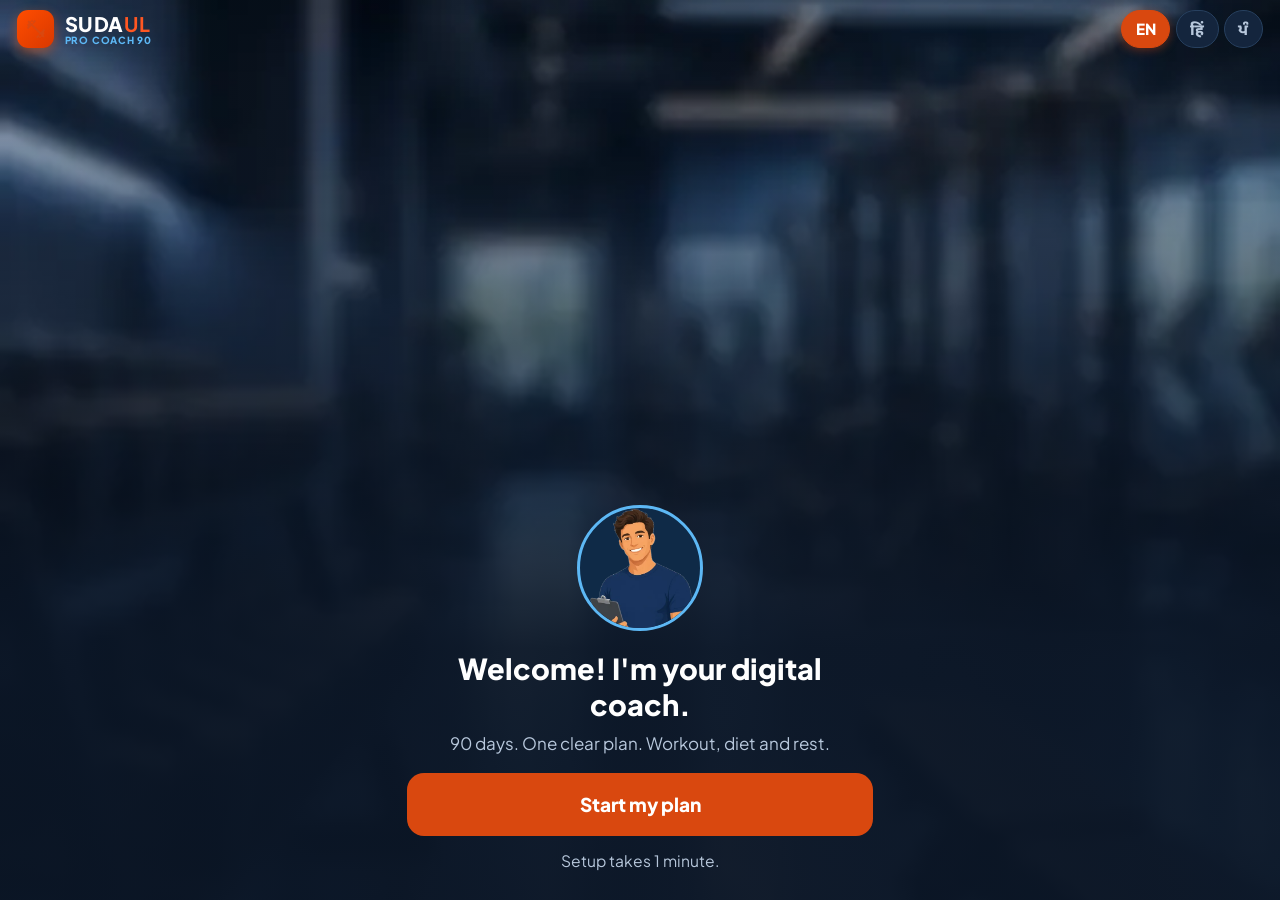
<file: index.html>
<!doctype html>
<html lang="en" class="notranslate" translate="no"><head><meta charset="utf-8">
<meta name="viewport" content="width=device-width,initial-scale=1,viewport-fit=cover">
<meta name="google" content="notranslate">
<meta name="format-detection" content="telephone=no">
<meta name="theme-color" content="#0B1626">
<meta name="mobile-web-app-capable" content="yes">
<title>Sudaul · 90-day coach</title>
<link rel="manifest" href="manifest.json">
<link rel="icon" type="image/png" href="[data-uri]"><link rel="apple-touch-icon" href="[data-uri]">
<link rel="preconnect" href="https://fonts.googleapis.com">
<link rel="preconnect" href="https://fonts.gstatic.com" crossorigin>
<link href="https://fonts.googleapis.com/css2?family=Plus+Jakarta+Sans:wght@500;600;700;800&family=Noto+Sans+Devanagari:wght@500;600;700;800&family=Noto+Sans+Gurmukhi:wght@500;600;700;800&display=swap" rel="stylesheet">
<link rel="stylesheet" href="styles.css?v=26">
</head><body><div id="app"></div><script src="app.js?v=26"></script><script>if("serviceWorker" in navigator&&location.protocol.indexOf("http")===0)navigator.serviceWorker.register("sw.js").catch(function(){})</script></body></html>
</file>
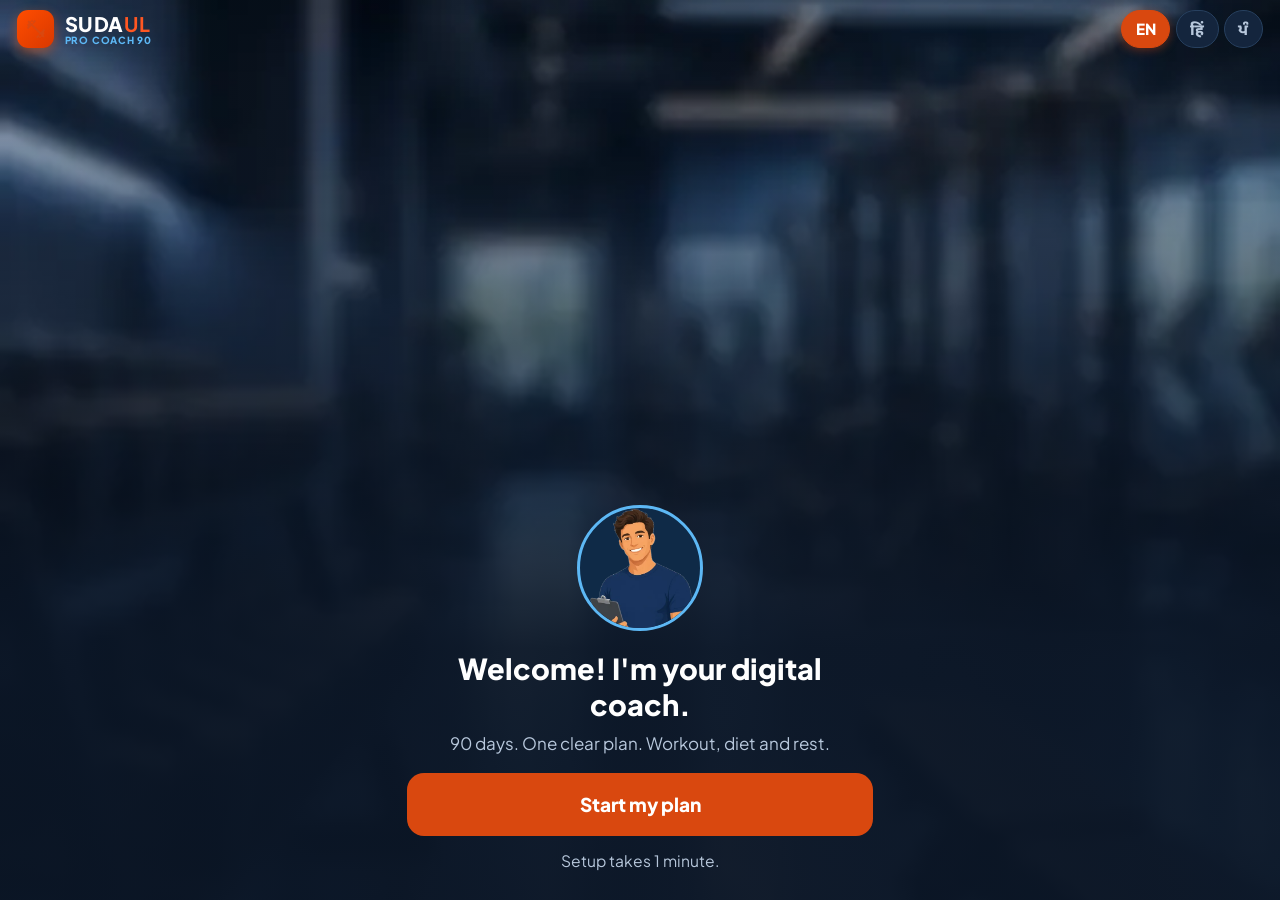
<file: index (1).html>
<!doctype html>
<html lang="en"><head><meta charset="utf-8">
<meta name="viewport" content="width=device-width,initial-scale=1,viewport-fit=cover">
<meta name="theme-color" content="#0B1626">
<meta name="mobile-web-app-capable" content="yes">
<title>Sudaul · 90-day coach</title>
<link rel="manifest" href="manifest.json">
<link rel="icon" type="image/png" href="[data-uri]"><link rel="apple-touch-icon" href="[data-uri]">
<link rel="preconnect" href="https://fonts.googleapis.com">
<link rel="preconnect" href="https://fonts.gstatic.com" crossorigin>
<link href="https://fonts.googleapis.com/css2?family=Plus+Jakarta+Sans:wght@500;600;700;800&family=Noto+Sans+Devanagari:wght@500;600;700;800&family=Noto+Sans+Gurmukhi:wght@500;600;700;800&display=swap" rel="stylesheet">
<link rel="stylesheet" href="styles.css?v=10">
</head><body><div id="app"></div><script src="app.js?v=10"></script><script>if("serviceWorker" in navigator&&location.protocol.indexOf("http")===0)navigator.serviceWorker.register("sw.js").catch(function(){})</script></body></html>
</file>
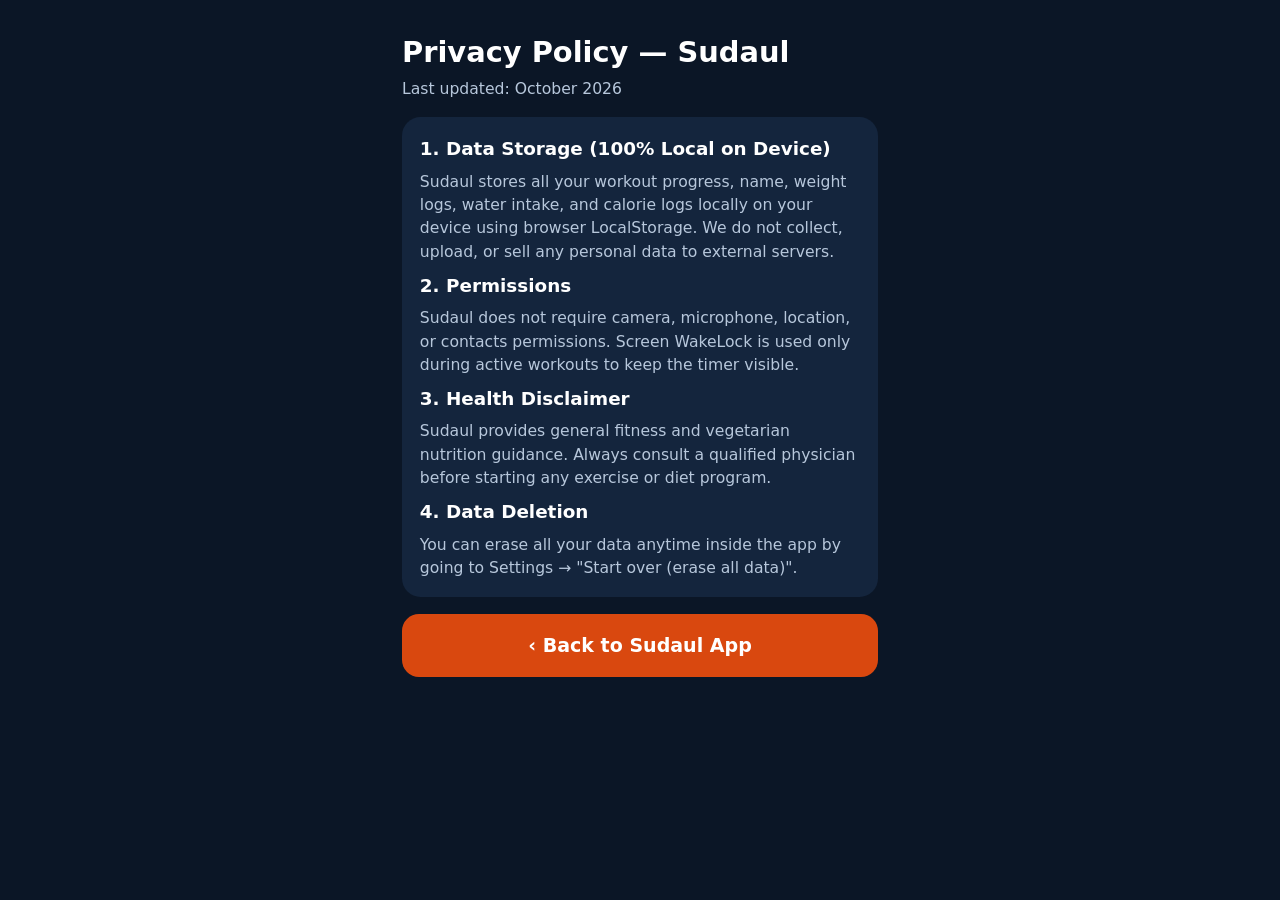
<file: privacy (1).html>
<!doctype html>
<html lang="en">
<head>
<meta charset="utf-8">
<meta name="viewport" content="width=device-width,initial-scale=1">
<title>Privacy Policy — Sudaul</title>
<link rel="stylesheet" href="styles.css">
</head>
<body>
<div class="page" style="padding-top:2rem">
<h1>Privacy Policy — Sudaul</h1>
<p class="muted sm" style="margin:.4rem 0 1rem">Last updated: October 2026</p>
<div class="card">
<h3>1. Data Storage (100% Local on Device)</h3>
<p class="sm muted" style="margin-top:.4rem">Sudaul stores all your workout progress, name, weight logs, water intake, and calorie logs locally on your device using browser LocalStorage. We do not collect, upload, or sell any personal data to external servers.</p>
<div class="sp2"></div>
<h3>2. Permissions</h3>
<p class="sm muted" style="margin-top:.4rem">Sudaul does not require camera, microphone, location, or contacts permissions. Screen WakeLock is used only during active workouts to keep the timer visible.</p>
<div class="sp2"></div>
<h3>3. Health Disclaimer</h3>
<p class="sm muted" style="margin-top:.4rem">Sudaul provides general fitness and vegetarian nutrition guidance. Always consult a qualified physician before starting any exercise or diet program.</p>
<div class="sp2"></div>
<h3>4. Data Deletion</h3>
<p class="sm muted" style="margin-top:.4rem">You can erase all your data anytime inside the app by going to Settings → "Start over (erase all data)".</p>
</div>
<div class="sp"></div>
<a href="index.html" class="btn" style="text-decoration:none">‹ Back to Sudaul App</a>
</div>
</body>
</html>
</file>
<file: styles.css>
:root{--bg:#0B1626;--card:#14253D;--card2:#1b3354;--blue:#5DB8F5;--orange:#D9480F;--white:#fff;--muted:#B7C7DB;--line:#27405f;color-scheme:dark}
*{box-sizing:border-box;-webkit-tap-highlight-color:transparent}
html{font-size:17px}
body{margin:0;background:var(--bg);color:var(--white);font-family:"Plus Jakarta Sans","Noto Sans Devanagari","Noto Sans Gurmukhi",system-ui,-apple-system,BlinkMacSystemFont,"Segoe UI",Roboto,sans-serif;line-height:1.5;min-height:100vh}
button{font:inherit;color:inherit;border:0;background:none;cursor:pointer}
h1,h2,h3,p{margin:0}
h1{font-size:1.7rem;line-height:1.25;font-weight:800}h2{font-size:1.3rem;font-weight:800}h3{font-size:1.08rem;font-weight:700}
.muted{color:var(--muted)}.blue{color:var(--blue)}.sm{font-size:.92rem}
.top{position:fixed;top:0;left:0;right:0;z-index:30;display:flex;justify-content:space-between;align-items:center;padding:.6rem 1rem;padding-top:max(.6rem,env(safe-area-inset-top));background:rgba(11,22,38,.92);backdrop-filter:blur(10px)}
.top.clear{background:transparent;backdrop-filter:none}
.brand{font-weight:800;font-size:1.15rem;letter-spacing:.02em}.brand b{color:var(--orange)}
.langs{display:flex;gap:.3rem}.langs button{padding:.35rem .7rem;border-radius:99px;background:var(--card);font-weight:700;font-size:.9rem;color:var(--muted)}.langs button.on{background:var(--blue);color:#06182b}
html,body{height:100%;overflow-x:hidden;-webkit-overflow-scrolling:touch}
#app{min-height:100vh;display:flex;flex-direction:column}
.page{max-width:30rem;width:100%;margin:0 auto;padding:calc(5.4rem + env(safe-area-inset-top)) 1rem calc(7.8rem + env(safe-area-inset-bottom));box-sizing:border-box;min-height:100vh}
.page::after{content:"";display:block;height:2.5rem;clear:both}
.pad{max-width:30rem;width:100%;margin:0 auto;padding:calc(5.4rem + env(safe-area-inset-top)) 1rem calc(7.8rem + env(safe-area-inset-bottom));box-sizing:border-box;min-height:100vh}
.pad::after{content:"";display:block;height:2.5rem;clear:both}
.nav{position:fixed;bottom:0;left:0;right:0;z-index:30;display:flex;justify-content:center;background:rgba(11,22,38,.96);border-top:1px solid var(--line);padding-bottom:env(safe-area-inset-bottom)}
.nav>div{display:flex;width:100%;max-width:30rem}.nav button{flex:1;padding:.7rem 0 .6rem;font-size:.85rem;color:var(--muted);display:flex;flex-direction:column;align-items:center;gap:.15rem}.nav button.on{color:var(--blue);font-weight:700}.nav svg{width:1.55rem;height:1.55rem}
.welcome{position:fixed;inset:0;background:#0B1626 center/cover;display:flex;flex-direction:column;justify-content:flex-end}
.welcome:before{content:"";position:absolute;inset:0;background:linear-gradient(180deg,rgba(11,22,38,.15),rgba(11,22,38,.55) 38%,rgba(11,22,38,.95) 72%)}
.wbody{position:relative;max-width:30rem;width:100%;margin:0 auto;padding:1.2rem 1.3rem calc(1.6rem + env(safe-area-inset-bottom));text-align:center}
.coach{width:7.4rem;height:7.4rem;border-radius:50%;margin:0 auto 1.1rem;background:#0f2a47;border:3px solid var(--blue);overflow:hidden}.coach img{width:100%;height:100%;object-fit:cover;object-position:50% 12%}
.btn{display:block;width:100%;padding:1rem;border-radius:1rem;background:var(--orange);color:#fff;font-weight:800;font-size:1.12rem;text-align:center}.btn:active{transform:scale(.98)}
.btn.sec{background:transparent;border:2px solid var(--blue);color:var(--blue)}.btn:disabled{opacity:.4}
.card{background:var(--card);border-radius:1.1rem;padding:1.05rem}
.bar{height:.5rem;border-radius:99px;background:var(--line);overflow:hidden}.bar i{display:block;height:100%;background:var(--blue);border-radius:99px;transition:width .3s}
.opt{display:block;width:100%;text-align:left;padding:1.05rem 1.1rem;margin-bottom:.7rem;border-radius:1rem;background:var(--card);border:2px solid transparent;font-weight:700;font-size:1.08rem}.opt.on{border-color:var(--blue);background:var(--card2)}
.inp{width:100%;padding:1rem;border-radius:1rem;border:2px solid var(--line);background:var(--card);color:#fff;font:inherit;font-size:1.15rem}.inp:focus{outline:none;border-color:var(--blue)}
.row{display:flex;justify-content:space-between;align-items:center;gap:.6rem}.gap{display:flex;gap:.6rem}
.chip{padding:.2rem .7rem;border-radius:99px;background:var(--card2);color:var(--blue);font-weight:700;font-size:.88rem}
.stat{flex:1;text-align:center}.stat b{display:block;font-size:1.6rem;color:var(--blue)}
.grid7{display:grid;grid-template-columns:repeat(7,1fr);gap:.35rem}
.cell{aspect-ratio:1;border-radius:.7rem;background:var(--card);font-weight:700;font-size:.95rem;display:flex;align-items:center;justify-content:center;position:relative}
.cell.rest{color:var(--muted);background:transparent;border:1px dashed var(--line)}.cell.done{background:var(--blue);color:#06182b}.cell.today{outline:3px solid var(--orange)}
.tabs{display:flex;gap:.4rem;margin-bottom:1rem}.tabs button{flex:1;padding:.7rem .2rem;border-radius:.9rem;background:var(--card);font-weight:700;font-size:.92rem;color:var(--muted)}.tabs button.on{background:var(--blue);color:#06182b}
.ex{display:flex;gap:.8rem;padding:.9rem 0;border-bottom:1px solid var(--line)}.ex:last-child{border:0}
.num{flex:none;width:2.2rem;height:2.2rem;border-radius:50%;background:var(--card2);color:var(--blue);display:flex;align-items:center;justify-content:center;font-weight:800}
.sets{color:var(--orange);font-weight:800;margin-top:.15rem}
.sp{height:1rem}.sp2{height:.5rem}
.back{color:var(--blue);font-weight:700;padding:.4rem 0;margin-bottom:.4rem}
.dots{display:flex;gap:.35rem;justify-content:center;margin:0 0 1rem}

.run{position:fixed;inset:0;z-index:50;background:var(--bg);display:flex;flex-direction:column;padding:max(1rem,env(safe-area-inset-top)) 1.2rem max(1.2rem,env(safe-area-inset-bottom))}
.run.rest{background:#124a85}.run.rest .bar{background:rgba(255,255,255,.25)}
.rtop{display:flex;align-items:center;gap:.8rem;margin-bottom:1.4rem}.ib{padding:.5rem .8rem;border-radius:.8rem;background:var(--card);font-weight:800}.ib.sm{font-size:.82rem;color:var(--muted)}
.rmid{flex:1;display:flex;flex-direction:column;max-width:30rem;width:100%;margin:0 auto;padding-top:.6rem}
.timer{font-size:4.2rem;font-weight:800;color:var(--blue);font-variant-numeric:tabular-nums;margin:1.2rem 0 .6rem;line-height:1.1}.timer.white{color:#fff}
.bar.tb{height:.6rem}.grow{flex:1}
.btn.wh{background:#fff;color:#124a85}.btn.sec2{background:rgba(255,255,255,.18);color:#fff}
.gap .btn{flex:1}.run.fin{background:radial-gradient(circle at 50% 18%,#17345a,var(--bg) 62%)}

.runpage{min-height:100vh;display:flex;flex-direction:column;padding:1rem;padding-top:max(1rem,env(safe-area-inset-top));max-width:30rem;margin:0 auto}.restbg{background:#0f3f78;max-width:none}.restbg>*{max-width:30rem;width:100%;margin-left:auto;margin-right:auto}
.runtop{display:flex;justify-content:space-between;align-items:center;margin-bottom:.8rem}.ib{width:2.6rem;height:2.6rem;border-radius:50%;background:var(--card);font-size:1.1rem}
.pill{padding:.4rem .75rem;border-radius:99px;background:var(--card);font-weight:700;font-size:.85rem;color:var(--muted)}.pill.on{background:var(--blue);color:#06182b}
.center{flex:1;display:flex;flex-direction:column;align-items:center;justify-content:center;text-align:center;padding-bottom:2rem}.ring{width:13rem;height:13rem}.trophy{width:8rem;height:8rem}
.bigrep{display:flex;flex-direction:column;align-items:center}.bigrep b{font-size:5.5rem;line-height:1;color:var(--blue)}.bigrep span{color:var(--muted);font-size:1.2rem}
.gap .opt{margin-bottom:0;text-align:center;font-size:.95rem;padding:.9rem .3rem}.center .gap{width:100%}.center .btn{width:100%}
.sheet{position:fixed;inset:0;z-index:60;background:rgba(0,0,0,.65);display:flex;align-items:flex-end;justify-content:center;padding:1rem}.sheet .card{width:100%;max-width:30rem}.sheet .opt{background:var(--card2)}

.brand{display:flex;align-items:center;gap:.4rem}.brand svg{width:1.6rem;height:1.6rem;color:var(--orange)}

.opt.meal{margin-bottom:.6rem}.ib:disabled{opacity:.3}.nav button{font-size:.78rem}

.fl{flex:1;display:block}.fl span{display:block;font-size:.85rem;color:var(--muted);margin-bottom:.25rem}select.inp{appearance:none;background-image:none}.chips{display:flex;flex-wrap:wrap;gap:.4rem;margin-top:.4rem}.chipb{padding:.45rem .75rem;border-radius:99px;background:var(--card2);color:#fff;font-size:.88rem;font-weight:600}.warnc{color:var(--orange)!important}.card.row{width:100%}

.exfig{flex:none;width:5.4rem}.exfig svg{width:100%;height:auto;background:var(--card2);border-radius:.7rem;display:block}.fig.big{width:100%;max-width:19rem;height:auto;background:var(--card);border-radius:1rem;margin-bottom:.8rem}

.vid{width:100%;max-height:34vh;border-radius:1rem;background:#000;object-fit:cover;display:block;margin:.4rem auto}.vthumb{width:100%;height:100%;object-fit:cover;border-radius:.6rem;display:block}

/* Clean & Detailed Exercise Cards + Day-by-Day Plan UI */
.excard{background:var(--card2);border:1px solid var(--line);border-radius:1rem;padding:.85rem;margin-bottom:.75rem;cursor:pointer;transition:transform .15s,border-color .15s}
.excard:last-child{margin-bottom:0}
.excard:active{transform:scale(.99);border-color:var(--blue)}
.exhead{display:flex;align-items:center;gap:.75rem}
.exanim{position:relative;flex:none;width:5.6rem;background:var(--bg);border:1px solid var(--line);border-radius:.75rem;padding:.2rem;overflow:hidden}
.exanim svg{width:100%;height:auto;display:block}
.exstep{position:absolute;top:.25rem;left:.25rem;width:1.35rem;height:1.35rem;border-radius:50%;background:var(--blue);color:#06182b;font-size:.75rem;font-weight:800;display:flex;align-items:center;justify-content:center}
.exmeta{flex:1;min-width:0}
.exmeta h3{font-size:1.02rem;line-height:1.25;margin-bottom:.3rem}
.exbadges{display:flex;flex-wrap:wrap;gap:.35rem;margin-bottom:.25rem}
.setsbadge{padding:.18rem .55rem;border-radius:.45rem;background:rgba(217,72,15,.18);border:1px solid rgba(217,72,15,.45);color:#ff8a5b;font-weight:800;font-size:.82rem}
.restbadge{padding:.18rem .55rem;border-radius:.45rem;background:rgba(93,184,245,.14);color:var(--blue);font-weight:700;font-size:.8rem}
.exmus{font-size:.8rem;color:var(--muted);margin-top:.15rem}
.exthumb{position:relative;flex:none;width:3.6rem;height:3.6rem;border-radius:.65rem;overflow:hidden;border:1px solid var(--line);background:#000}
.exthumb img{width:100%;height:100%;object-fit:cover;display:block}
.vplay{position:absolute;inset:0;display:flex;align-items:center;justify-content:center;background:rgba(0,0,0,.35);color:#fff;font-size:.85rem}
.excue{font-size:.88rem;color:var(--muted);margin-top:.55rem;padding-top:.5rem;border-top:1px dashed var(--line)}
.exfoot{margin-top:.4rem;text-align:right;font-size:.8rem;font-weight:700;color:var(--blue)}
.daycard{margin-bottom:.85rem;border:1px solid var(--line)}
.todaycard{border:2px solid var(--orange)}
.donechip{background:var(--blue);color:#06182b}
.dayexlist{display:grid;grid-template-columns:repeat(2,1fr);gap:.5rem;margin-top:.65rem}
.dayexitem{display:flex;align-items:center;gap:.45rem;background:var(--card2);border:1px solid var(--line);border-radius:.75rem;padding:.4rem;cursor:pointer}
.dayexfig{flex:none;width:3.4rem;background:var(--bg);border-radius:.5rem;overflow:hidden}
.dayexfig svg{width:100%;height:auto;display:block}
.dayextxt{min-width:0;flex:1}
.dayextxt b{display:block;font-size:.8rem;line-height:1.2;white-space:nowrap;overflow:hidden;text-overflow:ellipsis}
.dayextxt span{display:block;font-size:.76rem;color:var(--orange);font-weight:700;margin-top:.1rem}
.smbtn{padding:.65rem;font-size:.95rem;border-radius:.8rem}

/* Reference-inspired Hero Banner, Muscle Anatomy Badges, Tabs & Exercise Library */
.dayhero{background:linear-gradient(145deg,#183459,#0e1e36);background-size:cover;background-position:center;border:1px solid var(--line);border-radius:1.15rem;padding:1.15rem;margin:.3rem 0 .8rem}
.dayhero h1{margin:.45rem 0 .35rem;font-size:1.5rem}
.herostats{display:flex;flex-wrap:wrap;gap:.75rem;font-size:.88rem;color:#e2eefc;font-weight:700}
.exright{display:flex;align-items:center;gap:.45rem;flex:none}
.musbox{display:flex;flex-direction:column;align-items:center;background:var(--bg);border:1px solid var(--line);border-radius:.65rem;padding:.2rem .3rem;width:3.2rem}
.mussvg{width:2.2rem;height:2.6rem;display:block}
.musbox span{font-size:.62rem;color:#ff8a5b;font-weight:700;text-align:center;line-height:1.1;margin-top:.1rem;max-width:100%;overflow:hidden;text-overflow:ellipsis;white-space:nowrap}
.rdot{display:inline-block;width:.45rem;height:.45rem;border-radius:50%;background:#ff4d2d;margin-right:.25rem;vertical-align:middle}
.startbig{background:linear-gradient(90deg,#12b886,#0ca678);font-size:1.15rem;letter-spacing:.03em;box-shadow:0 6px 18px rgba(18,184,134,.3)}
.infotitle{display:flex;justify-content:space-between;align-items:center;gap:.6rem;margin-bottom:.4rem}
.itabs{display:flex;background:var(--card);border-radius:99px;padding:.25rem;margin:.7rem 0;border:1px solid var(--line)}
.itabs button{flex:1;padding:.55rem;border-radius:99px;font-weight:800;font-size:.9rem;color:var(--muted)}
.itabs button.on{background:var(--blue);color:#06182b}
.fchip{padding:.35rem .75rem;border-radius:99px;background:var(--card2);border:1px solid var(--line);font-size:.85rem;font-weight:700}
.musshowcase{display:flex;gap:.75rem;margin-top:.8rem}
.musbig{flex:1;background:var(--bg);border:1px solid var(--line);border-radius:.9rem;padding:.6rem;display:flex;align-items:center;justify-content:center}
.musbig svg{width:100%;max-height:7.5rem;height:auto}
.libgrid{display:grid;grid-template-columns:repeat(2,1fr);gap:.65rem}
.libcard{background:var(--card2);border:1px solid var(--line);border-radius:.9rem;padding:.6rem;cursor:pointer;display:flex;flex-direction:column;gap:.25rem}
.libtop{position:relative;background:var(--bg);border-radius:.65rem;padding:.25rem;overflow:hidden}
.libtop svg{width:100%;height:auto;display:block}
.vcam{position:absolute;top:.3rem;right:.3rem;background:#ff4d2d;color:#fff;font-size:.7rem;padding:.15rem .35rem;border-radius:99px}
.libcard b{font-size:.88rem;line-height:1.25;margin-top:.15rem}
.libcard span{font-size:.76rem;color:var(--muted)}

/* Interactive Step-by-Step Coach Tour & Spotlight Guide */
.guidebtn{padding:.35rem .65rem!important;border-radius:99px;background:rgba(217,72,15,.22)!important;border:1px solid var(--orange)!important;color:#ff9b73!important;font-weight:800!important;font-size:.82rem!important}
.tour-backdrop{position:fixed;inset:0;z-index:80;background:rgba(4,10,20,.68);pointer-events:auto;display:flex;flex-direction:column;justify-content:flex-end;padding:1rem;padding-bottom:calc(4.9rem + env(safe-area-inset-bottom))}
.tour-card{max-width:29rem;width:100%;margin:0 auto;background:linear-gradient(155deg,#183254,#0f2038);border:2px solid var(--blue);border-radius:1.2rem;padding:1rem 1.05rem;box-shadow:0 16px 40px rgba(0,0,0,.75);animation:tourPop .22s ease-out}
.tour-card.tour-bottom{margin-top:4.2rem;margin-bottom:auto}
.tour-card.tour-top{margin-top:auto;margin-bottom:.4rem}
@keyframes tourPop{from{opacity:0;transform:translateY(10px) scale(.97)}to{opacity:1;transform:translateY(0) scale(1)}}
.tour-step-badge{padding:.22rem .65rem;border-radius:99px;background:rgba(93,184,245,.18);border:1px solid var(--blue);color:var(--blue);font-weight:800;font-size:.76rem;letter-spacing:.04em}
.tour-skip{font-size:.82rem;font-weight:700;color:var(--muted);padding:.2rem .4rem;border-radius:.5rem;background:rgba(255,255,255,.06)}
.tour-head{display:flex;align-items:flex-start;gap:.75rem;margin:.3rem 0 .4rem}
.tour-avatar{width:3.2rem;height:3.2rem;border-radius:50%;object-fit:cover;object-position:50% 12%;border:2px solid var(--orange);flex:none;background:#0f2a47}
.tour-head h3{font-size:1.05rem;color:#fff;line-height:1.25}
.tour-foot{margin-top:.5rem}
.tour-dots{display:flex;justify-content:center;gap:.35rem}
.tdot{width:.45rem;height:.45rem;border-radius:99px;background:var(--line);transition:all .2s}
.tdot.on{width:1.3rem;background:var(--orange)}
.tour-btn{padding:.75rem 1rem;font-size:.98rem;border-radius:.85rem}
.tour-focus{position:relative!important;z-index:85!important;outline:3px solid var(--orange)!important;box-shadow:0 0 0 6px rgba(217,72,15,.32),0 0 28px rgba(93,184,245,.55)!important;border-radius:1rem;transition:box-shadow .25s}
.top.tour-focus{position:fixed!important;border-radius:0 0 1rem 1rem}
.tour-ptr-badge{position:absolute;right:.65rem;z-index:90;background:var(--orange);color:#fff;font-weight:800;font-size:.78rem;padding:.2rem .55rem;border-radius:99px;box-shadow:0 4px 12px rgba(0,0,0,.5);pointer-events:none;animation:ptrBounce .9s infinite alternate ease-in-out}
.tour-ptr-badge.ptr-down{top:-.85rem}
.tour-ptr-badge.ptr-up{top:-1.65rem;right:auto;left:50%;transform:translateX(-50%)}
@keyframes ptrBounce{from{transform:translateY(0)}to{transform:translateY(-5px)}}

/* Real Human Athlete Photo & Clean Position UI */
.human-left-box{position:relative;flex:none;width:5.4rem;height:4.6rem}
.human-thumb-box{width:100%;height:100%;border-radius:.85rem;overflow:hidden;border:1.5px solid var(--line);background:#091424;position:relative}
.human-thumb-img{width:100%;height:100%;object-fit:cover;object-position:center;display:block}
.vplay-pill{position:absolute;bottom:.25rem;right:.25rem;background:rgba(217,72,15,.92);color:#fff;font-size:.68rem;font-weight:800;padding:.12rem .35rem;border-radius:.35rem;box-shadow:0 2px 6px rgba(0,0,0,.5)}
.mini2{width:3rem!important;height:3rem!important;opacity:.9}

/* Clean Target Muscle Badges & Athlete Visuals */
.target-badge{display:flex;flex-direction:column;align-items:center;justify-content:center;background:linear-gradient(145deg,#132847,#0d1c33);border:1px solid var(--blue);border-radius:.75rem;padding:.35rem .6rem;min-width:4.2rem;text-align:center}
.target-badge .t-dot{font-size:.85rem;line-height:1}
.target-badge b{font-size:.74rem;color:#fff;margin-top:.15rem;white-space:nowrap;max-width:4.6rem;overflow:hidden;text-overflow:ellipsis}
.musbig-clean{flex:1;background:var(--bg);border:1px solid var(--line);border-radius:.9rem;padding:.75rem;display:flex;flex-direction:column;align-items:center;justify-content:center;min-height:7.5rem}
.focus-title-tag{font-size:.82rem;font-weight:800;color:var(--blue);letter-spacing:.02em}
.vid-placeholder{width:100%;height:10rem;background:#000;border-radius:1rem;display:flex;align-items:center;justify-content:center;font-size:3rem;margin:.4rem auto}

/* ========================================================
   SUDAUL 3D HUBS / STORES (साफ़-सुथरे अलग-अलग खाने)
======================================================== */
.hub-section-title{display:flex;align-items:center;justify-content:space-between;margin:.9rem 0 .55rem}
.hub-section-title h3{font-size:1.05rem;font-weight:800;letter-spacing:.02em;color:#fff}
.hub-grid{display:grid;grid-template-columns:repeat(2,1fr);gap:.75rem;margin-bottom:1.15rem}
.hub-card{position:relative;background:linear-gradient(145deg,#132847 0%,#0c1b33 100%);border:1px solid rgba(93,184,245,.22);border-radius:1.15rem;padding:.9rem .85rem;display:flex;flex-direction:column;gap:.4rem;cursor:pointer;box-shadow:0 8px 24px rgba(0,0,0,.45);transition:transform .18s ease,border-color .18s ease}
.hub-card:active{transform:scale(.97);border-color:var(--orange)}
.hub-icon-3d{width:3.1rem;height:3.1rem;border-radius:.95rem;display:flex;align-items:center;justify-content:center;font-size:1.6rem;box-shadow:0 8px 18px rgba(0,0,0,.5);margin-bottom:.2rem;border:1px solid rgba(255,255,255,.15)}
.hub-blue .hub-icon-3d{background:linear-gradient(135deg,#1e40af 0%,#3b82f6 50%,#60a5fa 100%)}
.hub-green .hub-icon-3d{background:linear-gradient(135deg,#065f46 0%,#10b981 50%,#34d399 100%)}
.hub-purple .hub-icon-3d{background:linear-gradient(135deg,#4338ca 0%,#6366f1 50%,#818cf8 100%)}
.hub-gold .hub-icon-3d{background:linear-gradient(135deg,#b45309 0%,#f59e0b 50%,#fbbf24 100%)}
.hub-card b{font-size:.95rem;font-weight:800;line-height:1.25;color:#fff}
.hub-card span{font-size:.78rem;color:var(--muted);line-height:1.35}
.hub-tag{position:absolute;top:.65rem;right:.65rem;font-size:.65rem;font-weight:800;padding:.15rem .45rem;border-radius:99px;background:rgba(93,184,245,.16);color:var(--blue);border:1px solid rgba(93,184,245,.3)}

/* Level Selector Bar (Beginner -> Pro) */
.pro-lvl-bar{display:flex;background:var(--card);border-radius:1rem;padding:.3rem;gap:.3rem;margin:.75rem 0;border:1px solid var(--line)}
.pro-lvl-bar button{flex:1;padding:.65rem .3rem;border-radius:.75rem;font-weight:800;font-size:.85rem;color:var(--muted);transition:all .2s ease}
.pro-lvl-bar button.lvl-0.on{background:linear-gradient(135deg,#059669,#10b981);color:#fff;box-shadow:0 4px 14px rgba(16,185,129,.35)}
.pro-lvl-bar button.lvl-1.on{background:linear-gradient(135deg,#d97706,#f59e0b);color:#fff;box-shadow:0 4px 14px rgba(245,158,11,.35)}
.pro-lvl-bar button.lvl-2.on{background:linear-gradient(135deg,#dc2626,#ef4444);color:#fff;box-shadow:0 4px 14px rgba(239,68,68,.35)}

.pro-guidance-card{background:linear-gradient(145deg,#132847,#0e1c31);border:1.5px solid var(--blue);border-radius:1.15rem;padding:1rem;margin-bottom:1rem;box-shadow:0 8px 24px rgba(0,0,0,.4)}
.pro-guidance-header{display:flex;align-items:center;justify-content:space-between;margin-bottom:.5rem}
.pro-stats-strip{display:flex;flex-wrap:wrap;gap:.5rem;margin:.55rem 0 .35rem}
.pro-stat-chip{padding:.25rem .65rem;border-radius:.55rem;background:rgba(93,184,245,.14);border:1px solid rgba(93,184,245,.3);color:var(--blue);font-weight:800;font-size:.82rem}

/* Language Switcher Polish */
.langs button{padding:.38rem .8rem;border-radius:99px;background:var(--card);font-weight:800;font-size:.9rem;color:var(--muted);border:1px solid var(--line);transition:all .18s ease}
.langs button.on{background:var(--orange);color:#fff;border-color:var(--orange);box-shadow:0 2px 10px rgba(217,72,15,.4)}

/* Pro Athletic Back Button */
.back-btn{display:inline-flex;align-items:center;gap:.45rem;padding:.52rem 1.05rem;border-radius:99px;background:linear-gradient(145deg,#132847,#0b182d);border:1.5px solid rgba(56,189,248,.4);color:#fff;font-weight:800;font-size:.88rem;cursor:pointer;margin-bottom:.85rem;box-shadow:0 4px 14px rgba(0,0,0,.45);transition:all .15s ease}
.back-btn:active{transform:scale(.95);background:#19355e;border-color:var(--orange)}
.back-btn svg{width:1.15rem;height:1.15rem;stroke:var(--blue)}

/* Athletic Gym Brand Header */
.brand{display:flex;align-items:center;gap:.6rem}
.brand-badge{width:2.2rem;height:2.2rem;border-radius:.65rem;background:linear-gradient(135deg,#ff4d00,#d93800);display:flex;align-items:center;justify-content:center;color:#fff;box-shadow:0 4px 12px rgba(255,77,0,.45)}
.brand-badge svg{width:1.3rem;height:1.3rem}
.brand-text{display:flex;flex-direction:column;line-height:1.1}
.brand-text span{font-size:1.18rem;font-weight:900;letter-spacing:.03em;color:#fff}
.brand-text b{color:#ff5722}
.brand-text small{font-size:.58rem;font-weight:800;letter-spacing:.08em;color:var(--blue);text-transform:uppercase}

/* Yoga & Mobility Studio Styles */
.hub-teal .hub-icon-3d{background:linear-gradient(135deg,#0e7490 0%,#06b6d4 50%,#67e8f9 100%)}
.hub-wide{grid-column:span 2}
.yoga-tabs{display:flex;gap:.4rem;overflow-x:auto;padding-bottom:.4rem;margin:.75rem 0 1rem;scrollbar-width:none}
.yoga-tabs::-webkit-scrollbar{display:none}
.yoga-tabs button{padding:.52rem .95rem;border-radius:99px;font-size:.85rem;font-weight:800;white-space:nowrap;background:var(--card);color:var(--muted);border:1px solid var(--line);cursor:pointer;transition:all .18s ease}
.yoga-tabs button.on{background:linear-gradient(135deg,#06b6d4,#0891b2);color:#fff;border-color:#22d3ee;box-shadow:0 4px 14px rgba(6,182,212,.4)}
.yoga-card{background:linear-gradient(145deg,#0c1d33,#081324);border:1px solid rgba(6,182,212,.28);border-radius:1.15rem;padding:1.1rem;margin-bottom:1rem;box-shadow:0 6px 20px rgba(0,0,0,.4)}
.yoga-badge{display:inline-block;padding:.2rem .55rem;border-radius:.4rem;font-size:.7rem;font-weight:800;text-transform:uppercase;background:rgba(6,182,212,.15);color:#22d3ee;border:1px solid rgba(6,182,212,.3);margin-bottom:.55rem}
.yoga-step{display:flex;gap:.8rem;align-items:flex-start;margin:.8rem 0;padding-bottom:.8rem;border-bottom:1px solid rgba(255,255,255,.07)}
.yoga-step:last-child{border-bottom:none;margin-bottom:0;padding-bottom:0}
.yoga-step-num{width:1.8rem;height:1.8rem;border-radius:50%;background:rgba(6,182,212,.2);border:1.5px solid #06b6d4;color:#22d3ee;font-weight:900;font-size:.82rem;display:flex;align-items:center;justify-content:center;flex-shrink:0}
.yoga-breath-box{background:radial-gradient(circle,rgba(6,182,212,.18) 0%,rgba(12,29,51,.85) 75%);border:1.5px solid rgba(6,182,212,.4);border-radius:1.4rem;padding:1.6rem 1rem;text-align:center;margin:1.1rem 0}
.breath-anim-circle{width:88px;height:88px;margin:0 auto 1rem;border-radius:50%;background:linear-gradient(135deg,#06b6d4,#38bdf8);box-shadow:0 0 25px rgba(6,182,212,.6);animation:breathPulse 8s infinite ease-in-out;display:flex;align-items:center;justify-content:center;font-size:1.8rem}
@keyframes breathPulse{0%,100%{transform:scale(.78);opacity:.65}50%{transform:scale(1.18);opacity:1;box-shadow:0 0 45px rgba(56,189,248,.85)}}

/* Visual Diet Cards & Superfood Showcase */
.diet-food-grid{display:grid;grid-template-columns:repeat(2,1fr);gap:.65rem;margin:.75rem 0}
.diet-food-card{background:linear-gradient(145deg,#132847,#0c1c33);border:1px solid rgba(93,184,245,.2);border-radius:1rem;padding:.75rem;display:flex;align-items:center;gap:.65rem;box-shadow:0 4px 14px rgba(0,0,0,.35);transition:transform .18s ease}
.diet-food-card:active{transform:scale(.97);border-color:var(--orange)}
.diet-food-ico{width:2.6rem;height:2.6rem;border-radius:.75rem;background:rgba(255,255,255,.07);border:1px solid rgba(255,255,255,.12);display:flex;align-items:center;justify-content:center;font-size:1.45rem;flex-shrink:0}
.diet-food-info{display:flex;flex-direction:column;line-height:1.2}
.diet-food-info b{font-size:.88rem;color:#fff}
.diet-food-info span{font-size:.74rem;color:var(--blue);margin-top:.2rem;font-weight:700}

/* Goal Diets Section (from Screenshot 46394) */
.goal-diet-grid{display:grid;grid-template-columns:1fr;gap:.75rem;margin:.75rem 0}
.goal-diet-card{background:linear-gradient(145deg,#132847,#0c1c33);border:1.5px solid rgba(93,184,245,.25);border-radius:1.15rem;padding:1rem;box-shadow:0 6px 18px rgba(0,0,0,.4);transition:all .18s ease}
.goal-diet-card.on{border-color:var(--orange);background:linear-gradient(145deg,#1b355c,#11233e);box-shadow:0 8px 24px rgba(217,72,15,.35)}
.goal-diet-head{display:flex;justify-content:space-between;align-items:center;margin-bottom:.35rem}
.goal-diet-head b{font-size:1.02rem;color:#fff}
.goal-diet-badge{font-size:.72rem;font-weight:800;padding:.2rem .55rem;border-radius:99px;background:rgba(217,72,15,.2);color:#ff9b73;border:1px solid rgba(217,72,15,.4)}
.goal-diet-card p{font-size:.84rem;color:var(--muted);line-height:1.45}

/* Target Area Bar & Gender Focus (Screenshots 46393, 46386) */
.gender-tabs{display:flex;gap:.4rem;margin:.75rem 0 .5rem}
.gender-tabs button{flex:1;padding:.6rem .4rem;border-radius:.85rem;font-size:.88rem;font-weight:800;background:var(--card);color:var(--muted);border:1px solid var(--line);cursor:pointer;transition:all .18s ease}
.gender-tabs button.on{background:linear-gradient(135deg,#1e40af,#3b82f6);color:#fff;border-color:#60a5fa;box-shadow:0 4px 12px rgba(59,130,246,.35)}
.eq-tabs{display:flex;gap:.4rem;margin:.5rem 0 .8rem}
.eq-tabs button{flex:1;padding:.5rem .4rem;border-radius:99px;font-size:.82rem;font-weight:700;background:var(--card);color:var(--muted);border:1px solid var(--line);cursor:pointer}
.eq-tabs button.on{background:var(--orange);color:#fff;border-color:var(--orange)}

/* Home vs Gym Segmented Control (Screenshot 46381) */
.mode-toggle-bar{display:flex;background:var(--card);border-radius:1rem;padding:.3rem;gap:.35rem;margin:.4rem 0 1rem;border:1px solid var(--line);box-shadow:0 4px 14px rgba(0,0,0,.3)}
.mode-toggle-bar button{flex:1;padding:.65rem .4rem;border-radius:.75rem;font-weight:800;font-size:.9rem;color:var(--muted);transition:all .18s ease;cursor:pointer}
.mode-toggle-bar button.on{background:linear-gradient(135deg,#0284c7,#0369a1);color:#fff;box-shadow:0 4px 12px rgba(2,132,199,.4)}

/* Hit Your Target Areas 4-Card Visual Showcase (Screenshot 46379) */
.target-area-showcase{display:grid;grid-template-columns:1fr;gap:.75rem;margin:.8rem 0 1.2rem}
.target-area-tile{background:linear-gradient(145deg,#122543,#0b182d);border:1.5px solid rgba(93,184,245,.25);border-radius:1.15rem;padding:.9rem 1rem;display:flex;align-items:center;justify-content:space-between;cursor:pointer;box-shadow:0 6px 18px rgba(0,0,0,.4);transition:all .18s ease}
.target-area-tile:active{transform:scale(.98);border-color:var(--orange)}
.target-area-tile-left{display:flex;align-items:center;gap:.85rem}
.target-area-tile-left .tile-ico{width:3rem;height:3rem;border-radius:.85rem;background:rgba(255,255,255,.07);border:1px solid rgba(255,255,255,.15);display:flex;align-items:center;justify-content:center;font-size:1.6rem;flex-shrink:0}
.target-area-tile-text{display:flex;flex-direction:column;line-height:1.25}
.target-area-tile-text b{font-size:.98rem;color:#fff}
.target-area-tile-text span{font-size:.78rem;color:var(--muted);margin-top:.2rem}
.target-area-badge{padding:.25rem .6rem;border-radius:99px;background:rgba(93,184,245,.18);border:1px solid rgba(93,184,245,.35);color:var(--blue);font-weight:800;font-size:.76rem;flex-shrink:0}

/* 3 Immersive Section Themes (Gym, Yoga, Diet) */
.bg-theme-gym{
  background: radial-gradient(circle at 10% 4%, rgba(217, 72, 15, 0.18) 0%, transparent 45%),
              radial-gradient(circle at 92% 24%, rgba(56, 189, 248, 0.15) 0%, transparent 42%),
              radial-gradient(circle at 50% 85%, rgba(15, 35, 65, 0.6) 0%, transparent 60%),
              var(--bg);
}

.bg-theme-diet{
  background: radial-gradient(circle at 88% 8%, rgba(16, 185, 129, 0.18) 0%, transparent 45%),
              radial-gradient(circle at 12% 38%, rgba(245, 158, 11, 0.14) 0%, transparent 42%),
              radial-gradient(circle at 50% 90%, rgba(6, 95, 70, 0.4) 0%, transparent 60%),
              var(--bg);
}

.bg-theme-yoga{
  background: radial-gradient(circle at 50% 0%, rgba(6, 182, 212, 0.24) 0%, transparent 55%),
              radial-gradient(circle at 92% 42%, rgba(245, 158, 11, 0.15) 0%, transparent 48%),
              radial-gradient(circle at 10% 80%, rgba(14, 116, 144, 0.4) 0%, transparent 60%),
              var(--bg);
}

/* Master Yoga Poses Image Cards */
.yoga-img-card{background:linear-gradient(145deg,#0c1d33,#081324);border:1.5px solid rgba(6,182,212,.3);border-radius:1.25rem;overflow:hidden;margin-bottom:1.2rem;box-shadow:0 8px 24px rgba(0,0,0,.5)}
.yoga-img-wrap{position:relative;width:100%;height:14.5rem;overflow:hidden;background:#050c17}
.yoga-img-wrap img{width:100%;height:100%;object-fit:cover;object-position:50% 25%;display:block;transition:transform .3s ease}
.yoga-img-badge{position:absolute;top:.75rem;right:.75rem;background:rgba(11,22,38,.85);backdrop-filter:blur(6px);border:1px solid rgba(56,189,248,.4);color:#38bdf8;padding:.25rem .65rem;border-radius:99px;font-size:.72rem;font-weight:800}
.yoga-img-body{padding:1.1rem}
.yoga-img-body h4{font-size:1.12rem;font-weight:900;color:#fff;margin:0 0 .35rem}
.yoga-meta-box{background:rgba(255,255,255,.04);border:1px solid rgba(255,255,255,.08);border-radius:.85rem;padding:.75rem;margin:.65rem 0}
.yoga-meta-box p{font-size:.82rem;line-height:1.45;color:var(--muted);margin-bottom:.35rem}
.yoga-meta-box p:last-child{margin-bottom:0}
.yoga-meta-box b{color:#fff}

/* ========================================================
   PRO UPGRADE: ENLARGED & MODERNIZED BOTTOM NAVIGATION
======================================================== */
.nav{
  position:fixed;
  bottom:0;
  left:0;
  right:0;
  z-index:40;
  display:flex;
  justify-content:center;
  background:rgba(8,16,28,.97);
  backdrop-filter:blur(18px);
  -webkit-backdrop-filter:blur(18px);
  border-top:1.5px solid rgba(56,189,248,.25);
  padding-bottom:calc(.35rem + env(safe-area-inset-bottom));
  box-shadow:0 -10px 30px rgba(0,0,0,.7);
}
.nav>div{
  display:flex;
  width:100%;
  max-width:30rem;
  padding:.35rem .6rem 0;
  gap:.35rem;
}
.nav button{
  flex:1;
  padding:.5rem .2rem .4rem;
  border-radius:1rem;
  font-size:.8rem;
  color:var(--muted);
  display:flex;
  flex-direction:column;
  align-items:center;
  gap:.3rem;
  transition:all .18s ease;
  cursor:pointer;
  border:1px solid transparent;
}
.nav button.on{
  color:#fff;
  background:linear-gradient(180deg,rgba(56,189,248,.2) 0%,rgba(14,116,144,.1) 100%);
  border-color:rgba(56,189,248,.4);
  box-shadow:0 4px 16px rgba(56,189,248,.25);
  transform:translateY(-2px);
}
.nav svg{
  width:1.95rem;
  height:1.95rem;
  stroke-width:2.2;
  transition:transform .18s ease;
}
.nav button.on svg{
  stroke:#38bdf8;
  filter:drop-shadow(0 0 8px rgba(56,189,248,.7));
  transform:scale(1.08);
}
.nav button span{
  font-size:.78rem;
  font-weight:800;
  letter-spacing:.02em;
}

/* ========================================================
   MEN & WOMEN DUAL TARGET ZONES CARDS (Screenshot 46393)
======================================================== */
.gender-showcase-container{
  display:grid;
  grid-template-columns:1fr;
  gap:1rem;
  margin:.9rem 0 1.3rem;
}
.gender-card{
  position:relative;
  background:linear-gradient(145deg,#132847,#0c1a32);
  border:1.5px solid rgba(93,184,245,.28);
  border-radius:1.35rem;
  padding:1.1rem;
  display:flex;
  align-items:center;
  gap:1rem;
  box-shadow:0 10px 28px rgba(0,0,0,.5);
  overflow:hidden;
}
.gender-card.men-card{
  border-color:rgba(59,130,246,.45);
  background:linear-gradient(145deg,#0f2442,#0a172c);
}
.gender-card.women-card{
  border-color:rgba(236,72,153,.45);
  background:linear-gradient(145deg,#231433,#150c20);
}
.gender-avatar-wrap{
  width:6.2rem;
  height:7.8rem;
  border-radius:1.05rem;
  overflow:hidden;
  flex-shrink:0;
  border:2px solid rgba(255,255,255,.15);
  box-shadow:0 6px 18px rgba(0,0,0,.5);
  background:#091424;
}
.gender-avatar-wrap img{
  width:100%;
  height:100%;
  object-fit:cover;
  object-position:50% 15%;
  display:block;
}
.gender-card-content{
  flex:1;
  display:flex;
  flex-direction:column;
  gap:.4rem;
}
.gender-card-badge{
  align-self:flex-start;
  padding:.22rem .65rem;
  border-radius:99px;
  font-size:.72rem;
  font-weight:900;
  letter-spacing:.06em;
  text-transform:uppercase;
}
.men-card .gender-card-badge{
  background:linear-gradient(135deg,#1d4ed8,#2563eb);
  color:#fff;
  box-shadow:0 3px 10px rgba(37,99,235,.4);
}
.women-card .gender-card-badge{
  background:linear-gradient(135deg,#db2777,#ec4899);
  color:#fff;
  box-shadow:0 3px 10px rgba(236,72,153,.4);
}
.gender-card-content h3{
  font-size:1.05rem;
  font-weight:900;
  color:#fff;
  margin:0;
  line-height:1.2;
}
.gender-zones-list{
  display:flex;
  flex-wrap:wrap;
  gap:.35rem;
  margin-top:.3rem;
}
.gender-zone-pill{
  padding:.3rem .6rem;
  border-radius:.6rem;
  font-size:.75rem;
  font-weight:800;
  background:rgba(255,255,255,.07);
  border:1px solid rgba(255,255,255,.12);
  color:#d0e2f5;
  cursor:pointer;
  transition:all .15s ease;
}
.gender-zone-pill:active, .gender-zone-pill.on{
  background:var(--blue);
  color:#06182b;
  border-color:var(--blue);
}

/* ========================================================
   HOME VS GYM MAJOR SECTION SWITCH (Screenshot 46381)
======================================================== */
.master-split-nav{
  display:flex;
  background:rgba(12,25,44,.9);
  border-radius:1.2rem;
  padding:.35rem;
  gap:.4rem;
  margin:.6rem 0 1.2rem;
  border:1.5px solid rgba(93,184,245,.25);
  box-shadow:0 6px 20px rgba(0,0,0,.45);
}
.master-split-btn{
  flex:1;
  padding:.8rem .5rem;
  border-radius:.95rem;
  font-size:.92rem;
  font-weight:900;
  color:var(--muted);
  display:flex;
  align-items:center;
  justify-content:center;
  gap:.5rem;
  cursor:pointer;
  transition:all .2s ease;
  border:1.5px solid transparent;
}
.master-split-btn.on{
  color:#fff;
  background:linear-gradient(135deg,#0284c7 0%,#0369a1 100%);
  border-color:rgba(56,189,248,.5);
  box-shadow:0 6px 18px rgba(2,132,199,.45);
}

/* Section Hero Banners */
.section-hero-banner{
  background:linear-gradient(145deg,#132847,#0c1a32);
  border:1px solid rgba(93,184,245,.25);
  border-radius:1.25rem;
  padding:1.15rem;
  margin-bottom:1.15rem;
  box-shadow:0 8px 24px rgba(0,0,0,.4);
}
.section-hero-banner h3{
  font-size:1.18rem;
  font-weight:900;
  color:#fff;
  margin:0 0 .3rem;
}
.section-hero-banner p{
  font-size:.84rem;
  color:var(--muted);
  line-height:1.45;
  margin:0;
}

/* ========================================================
   STRETCHING & MOBILITY STUDIO
======================================================== */
.bg-theme-stretch{
  background: radial-gradient(circle at 12% 8%, rgba(139, 92, 246, 0.22) 0%, transparent 48%),
              radial-gradient(circle at 88% 30%, rgba(6, 182, 212, 0.16) 0%, transparent 45%),
              radial-gradient(circle at 50% 85%, rgba(46, 16, 101, 0.45) 0%, transparent 60%),
              var(--bg);
}
.stretch-card{
  background:linear-gradient(145deg,#17122b,#0f0c1e);
  border:1.5px solid rgba(139,92,246,.3);
  border-radius:1.15rem;
  padding:1rem;
  margin-bottom:.85rem;
  box-shadow:0 6px 20px rgba(0,0,0,.45);
}
.stretch-head{
  display:flex;
  justify-content:space-between;
  align-items:center;
  margin-bottom:.35rem;
}
.stretch-head b{
  font-size:1rem;
  color:#fff;
}
.stretch-badge{
  font-size:.72rem;
  font-weight:800;
  padding:.2rem .55rem;
  border-radius:99px;
  background:rgba(139,92,246,.2);
  color:#c084fc;
  border:1px solid rgba(139,92,246,.4);
}
.stretch-card p{
  font-size:.82rem;
  color:var(--muted);
  line-height:1.45;
  margin:.25rem 0 0;
}

/* ========================================================
   CALMING YOGA AUDIO SYNTHESIZER HUD
======================================================== */
.yoga-music-bar{
  background:linear-gradient(135deg,rgba(6,182,212,.18),rgba(14,116,144,.12));
  border:1.5px solid rgba(6,182,212,.4);
  border-radius:1.15rem;
  padding:.85rem 1rem;
  display:flex;
  align-items:center;
  justify-content:space-between;
  margin:.6rem 0 1.15rem;
  box-shadow:0 6px 18px rgba(6,182,212,.18);
}
.yoga-music-left{
  display:flex;
  align-items:center;
  gap:.65rem;
}
.music-wave-ico{
  width:2.2rem;
  height:2.2rem;
  border-radius:50%;
  background:linear-gradient(135deg,#06b6d4,#0891b2);
  display:flex;
  align-items:center;
  justify-content:center;
  font-size:1.1rem;
  box-shadow:0 0 14px rgba(6,182,212,.5);
}
.music-wave-ico.playing{
  animation:musicPulse 2s infinite ease-in-out;
}
@keyframes musicPulse{
  0%,100%{transform:scale(1);box-shadow:0 0 12px rgba(6,182,212,.4)}
  50%{transform:scale(1.12);box-shadow:0 0 24px rgba(34,211,238,.8)}
}
.yoga-music-text{
  display:flex;
  flex-direction:column;
  line-height:1.2;
}
.yoga-music-text b{
  font-size:.88rem;
  color:#fff;
}
.yoga-music-text span{
  font-size:.72rem;
  color:#67e8f9;
}
.yoga-music-btn{
  padding:.45rem .85rem;
  border-radius:99px;
  font-size:.8rem;
  font-weight:900;
  cursor:pointer;
  transition:all .18s ease;
  border:1px solid rgba(255,255,255,.2);
}
.yoga-music-btn.play{
  background:linear-gradient(135deg,#06b6d4,#0891b2);
  color:#fff;
  border-color:#22d3ee;
  box-shadow:0 3px 12px rgba(6,182,212,.4);
}
.yoga-music-btn.stop{
  background:rgba(239,68,68,.2);
  color:#f87171;
  border-color:rgba(239,68,68,.4);
}

/* ========================================================
   MODERN EXERCISE CARD DESIGN V3 (Spacious, High-Contrast & Clear)
   ======================================================== */
.excard-clean {
  background: linear-gradient(145deg, #132238 0%, #0d192a 100%);
  border: 1.5px solid rgba(255, 255, 255, 0.09);
  border-radius: 1.15rem;
  padding: 1rem;
  margin-bottom: 0.9rem;
  cursor: pointer;
  transition: transform 0.15s ease, border-color 0.15s ease, box-shadow 0.15s ease;
  box-shadow: 0 4px 18px rgba(0, 0, 0, 0.25);
  display: block;
  text-align: left;
}
.excard-clean:active {
  transform: scale(0.985);
  border-color: var(--blue);
  box-shadow: 0 2px 10px rgba(93, 184, 245, 0.2);
}
.excard-clean-top {
  display: flex;
  gap: 0.95rem;
  align-items: flex-start;
}
.excard-clean-media {
  position: relative;
  flex: none;
  width: 5.6rem;
  height: 5.6rem;
  border-radius: 0.85rem;
  overflow: hidden;
  border: 1.5px solid rgba(255, 255, 255, 0.12);
  background: #06111f;
}
.excard-clean-media img {
  width: 100%;
  height: 100%;
  object-fit: cover;
  display: block;
}
.excard-clean-media .media-placeholder {
  width: 100%;
  height: 100%;
  display: flex;
  align-items: center;
  justify-content: center;
  font-size: 2rem;
  background: #0e1e33;
}
.excard-clean-media .step-num {
  position: absolute;
  top: 0.3rem;
  left: 0.3rem;
  width: 1.4rem;
  height: 1.4rem;
  border-radius: 50%;
  background: var(--blue);
  color: #06182b;
  font-size: 0.75rem;
  font-weight: 900;
  display: flex;
  align-items: center;
  justify-content: center;
  box-shadow: 0 2px 6px rgba(0,0,0,0.4);
}
.excard-clean-media .hd-badge {
  position: absolute;
  bottom: 0.25rem;
  right: 0.25rem;
  background: rgba(0, 0, 0, 0.8);
  color: #38bdf8;
  font-size: 0.65rem;
  font-weight: 800;
  padding: 0.15rem 0.4rem;
  border-radius: 0.35rem;
  border: 0.5px solid rgba(56, 189, 248, 0.4);
  backdrop-filter: blur(4px);
}
.excard-clean-info {
  flex: 1;
  min-width: 0;
}
.excard-clean-info .target-tag {
  display: inline-flex;
  align-items: center;
  gap: 0.25rem;
  font-size: 0.76rem;
  font-weight: 800;
  color: #38bdf8;
  background: rgba(56, 189, 248, 0.12);
  border: 1px solid rgba(56, 189, 248, 0.25);
  padding: 0.15rem 0.55rem;
  border-radius: 99px;
  margin-bottom: 0.35rem;
}
.excard-clean-info h3 {
  font-size: 1.08rem;
  font-weight: 800;
  color: #ffffff;
  line-height: 1.3;
  margin: 0 0 0.45rem;
  white-space: normal;
}
.excard-clean-chips {
  display: flex;
  flex-wrap: wrap;
  gap: 0.4rem;
  margin-bottom: 0.2rem;
}
.excard-clean-chips .sets-pill {
  font-size: 0.8rem;
  font-weight: 800;
  color: #ff914d;
  background: rgba(255, 112, 67, 0.15);
  border: 1px solid rgba(255, 112, 67, 0.35);
  padding: 0.18rem 0.55rem;
  border-radius: 0.45rem;
}
.excard-clean-chips .rest-pill {
  font-size: 0.78rem;
  font-weight: 700;
  color: #22d3ee;
  background: rgba(6, 182, 212, 0.12);
  border: 1px solid rgba(6, 182, 212, 0.25);
  padding: 0.18rem 0.5rem;
  border-radius: 0.45rem;
}
.excard-clean-cue {
  font-size: 0.84rem;
  color: #cbd5e1;
  line-height: 1.45;
  background: rgba(0, 0, 0, 0.25);
  border-left: 3px solid #38bdf8;
  border-radius: 0 0.5rem 0.5rem 0;
  padding: 0.45rem 0.65rem;
  margin: 0.7rem 0 0.5rem;
}
.excard-clean-foot {
  display: flex;
  align-items: center;
  justify-content: space-between;
  border-top: 1px solid rgba(255, 255, 255, 0.06);
  padding-top: 0.55rem;
  margin-top: 0.35rem;
}
.excard-clean-mus {
  font-size: 0.76rem;
  color: var(--muted);
}
.excard-clean-cta {
  font-size: 0.8rem;
  font-weight: 800;
  color: #38bdf8;
  display: flex;
  align-items: center;
  gap: 0.2rem;
}

/* Men & Women Split Navigation & Modern Gender Switcher */
.gender-switch-nav {
  display: flex;
  gap: 0.5rem;
  margin-bottom: 0.85rem;
  background: rgba(0, 0, 0, 0.35);
  padding: 0.35rem;
  border-radius: 1rem;
  border: 1px solid rgba(255, 255, 255, 0.08);
}
.gender-switch-btn {
  flex: 1;
  display: flex;
  align-items: center;
  justify-content: center;
  gap: 0.5rem;
  padding: 0.85rem 1rem;
  border-radius: 0.75rem;
  font-size: 0.95rem;
  font-weight: 900;
  color: var(--muted);
  background: transparent;
  border: none;
  cursor: pointer;
  transition: all 0.2s ease;
}
.gender-switch-btn.on.men {
  background: linear-gradient(135deg, #1e3a8a, #2563eb);
  color: #fff;
  box-shadow: 0 4px 15px rgba(37, 99, 235, 0.4);
}
.gender-switch-btn.on.women {
  background: linear-gradient(135deg, #be185d, #ec4899);
  color: #fff;
  box-shadow: 0 4px 15px rgba(236, 72, 153, 0.4);
}
.gender-avatar-img {
  width: 1.8rem;
  height: 1.8rem;
  border-radius: 50%;
  object-fit: cover;
  border: 1.5px solid #fff;
}
.zone-header-card {
  display: flex;
  align-items: center;
  justify-content: space-between;
  background: rgba(255, 255, 255, 0.04);
  border: 1px solid rgba(255, 255, 255, 0.08);
  border-radius: 0.85rem;
  padding: 0.65rem 0.9rem;
  margin: 1.1rem 0 0.65rem;
}
.zone-header-card h4 {
  font-size: 1.02rem;
  color: #fff;
  margin: 0;
  display: flex;
  align-items: center;
  gap: 0.4rem;
}
.zone-header-card .zone-count {
  font-size: 0.75rem;
  font-weight: 800;
  color: #38bdf8;
  background: rgba(56, 189, 248, 0.15);
  padding: 0.15rem 0.5rem;
  border-radius: 99px;
}

/* Hub Pink for Women Fitness */
.hub-pink {
  background: linear-gradient(145deg, #2c1226 0%, #180915 100%);
  border-color: rgba(236, 72, 153, 0.4);
}
.hub-pink .hub-tag {
  background: rgba(236, 72, 153, 0.2);
  color: #f472b6;
  border: 1px solid rgba(236, 72, 153, 0.45);
}
.hub-pink b {
  color: #f472b6;
}
.women-hero-banner {
  background: linear-gradient(145deg, #2c1226 0%, #150813 100%);
  border: 1px solid rgba(236, 72, 153, 0.35);
  border-radius: 1rem;
  padding: 1rem;
  margin-bottom: 1rem;
}
.women-hero-banner h3 {
  color: #f472b6;
  font-size: 1.18rem;
  margin: 0 0 .3rem;
}
.women-hero-banner p {
  color: #cbd5e1;
  font-size: .84rem;
  margin: 0;
  line-height: 1.45;
}

/* ========================================================
   CORRECT FORM SEQUENCE & BIOMECHANICAL AUDIT STYLES
   ======================================================== */
.seq-timeline {
  display: flex;
  flex-direction: column;
  gap: 0.85rem;
  margin-top: 0.8rem;
}
.seq-card {
  background: rgba(255, 255, 255, 0.04);
  border: 1px solid rgba(255, 255, 255, 0.09);
  border-left: 3.5px solid var(--blue);
  border-radius: 0 0.85rem 0.85rem 0;
  padding: 0.85rem 1rem;
}
.seq-card.step-1 { border-left-color: #38bdf8; }
.seq-card.step-2 { border-left-color: #f59e0b; }
.seq-card.step-3 { border-left-color: #ef4444; }
.seq-card.step-4 { border-left-color: #10b981; }

.seq-card h4 {
  font-size: 0.98rem;
  font-weight: 800;
  color: #fff;
  margin: 0 0 0.35rem;
  display: flex;
  align-items: center;
  gap: 0.4rem;
}
.seq-card p {
  font-size: 0.86rem;
  color: #cbd5e1;
  line-height: 1.5;
  margin: 0;
}

.check-card {
  background: rgba(255, 255, 255, 0.03);
  border: 1px solid rgba(255, 255, 255, 0.08);
  border-radius: 0.85rem;
  padding: 0.85rem 1rem;
  margin-bottom: 0.75rem;
}
.check-head {
  display: flex;
  align-items: center;
  gap: 0.45rem;
  font-size: 0.94rem;
  font-weight: 800;
  color: #38bdf8;
  margin-bottom: 0.3rem;
}
.check-body {
  font-size: 0.85rem;
  color: #cbd5e1;
  line-height: 1.45;
  margin: 0;
}

/* ========================================================
   MULTI-SECTION WORKOUT MUSIC BARS (Men, Women & Yoga)
   ======================================================== */
.workout-music-bar {
  display: flex;
  align-items: center;
  justify-content: space-between;
  border-radius: 1rem;
  padding: 0.85rem 1rem;
  margin-bottom: 0.95rem;
  border: 1px solid rgba(255, 255, 255, 0.1);
  background: rgba(0, 0, 0, 0.35);
}
.workout-music-bar.men {
  background: linear-gradient(135deg, rgba(30, 58, 138, 0.45) 0%, rgba(13, 27, 48, 0.75) 100%);
  border-color: rgba(37, 99, 235, 0.35);
}
.workout-music-bar.women {
  background: linear-gradient(135deg, rgba(190, 24, 93, 0.4) 0%, rgba(24, 9, 21, 0.75) 100%);
  border-color: rgba(236, 72, 153, 0.35);
}
.workout-music-left {
  display: flex;
  align-items: center;
  gap: 0.75rem;
}
.workout-music-text {
  display: flex;
  flex-direction: column;
  line-height: 1.25;
}
.workout-music-text b {
  font-size: 0.92rem;
  color: #fff;
}
.workout-music-text span {
  font-size: 0.75rem;
  color: var(--muted);
  margin-top: 0.15rem;
}
.workout-music-bar.men .workout-music-text span {
  color: #38bdf8;
}
.workout-music-bar.women .workout-music-text span {
  color: #f472b6;
}
.workout-music-btn {
  padding: 0.45rem 0.9rem;
  border-radius: 99px;
  font-size: 0.82rem;
  font-weight: 800;
  cursor: pointer;
  border: 1px solid rgba(255, 255, 255, 0.2);
  transition: all 0.18s ease;
}
.workout-music-btn.play {
  background: linear-gradient(135deg, #2563eb, #1d4ed8);
  color: #fff;
  border-color: #3b82f6;
  box-shadow: 0 3px 12px rgba(37, 99, 235, 0.4);
}
.workout-music-bar.women .workout-music-btn.play {
  background: linear-gradient(135deg, #ec4899, #db2777);
  border-color: #f472b6;
  box-shadow: 0 3px 12px rgba(236, 72, 153, 0.4);
}
.workout-music-btn.stop {
  background: rgba(239, 68, 68, 0.2);
  color: #f87171;
  border-color: rgba(239, 68, 68, 0.4);
}
</file>
